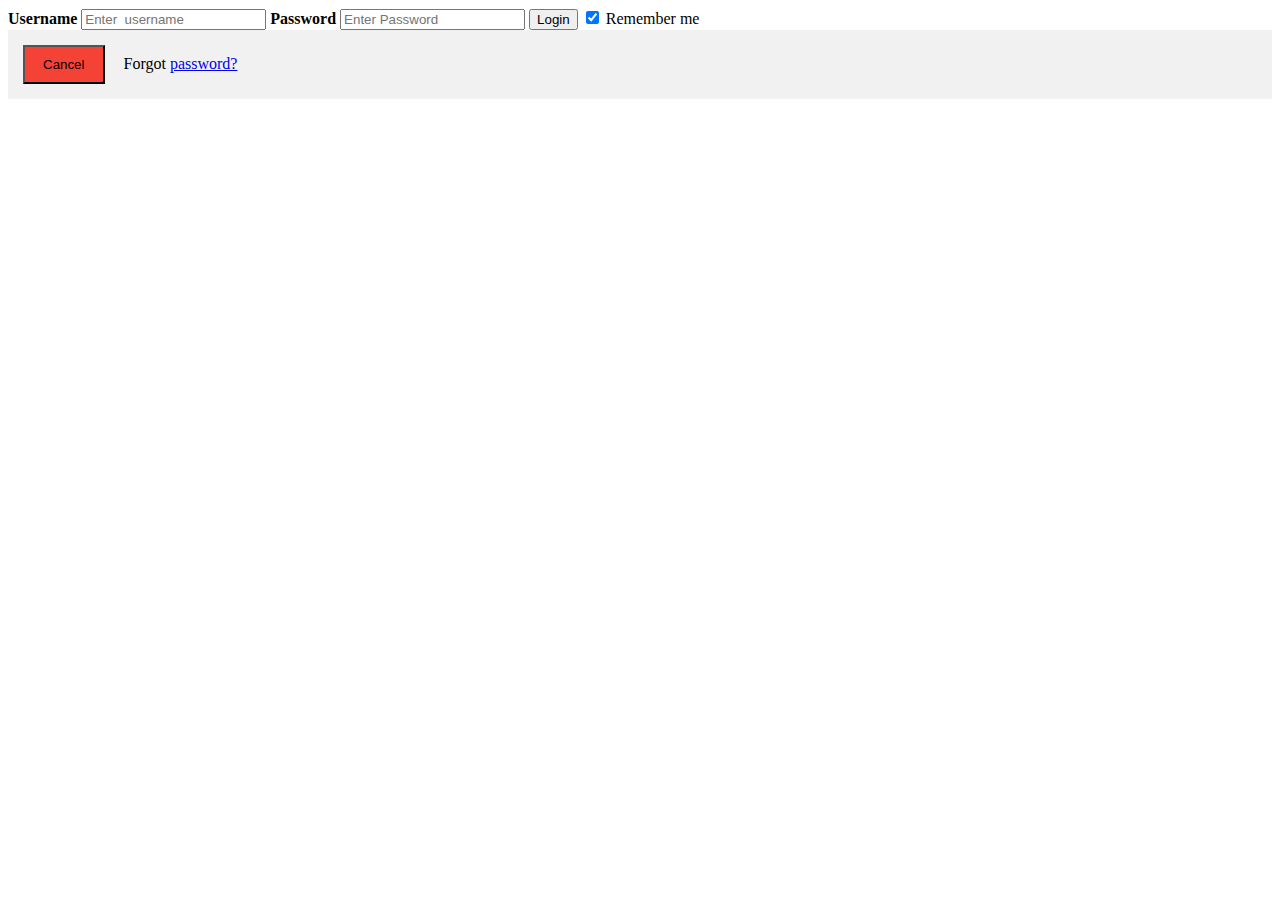
<file: login.html>
<html lang="en">
<head>
    <meta charset="UTF-8">
    <meta http-equiv="X-UA-Compatible" content="IE=edge">
    <meta name="viewport" content="width=device-width, initial-scale=1.0">
    <title>Login page</title>
    <!-- CSS only -->
    <link href="https://cdn.jsdelivr.net/npm/bootstrap@5.2.0-beta1/dist/css/bootstrap.min.css" rel="stylesheet" integrity="sha384-0evHe/X+R7YkIZDRvuzKMRqM+OrBnVFBL6DOitfPri4tjfHxaWutUpFmBp4vmVor" crossorigin="anonymous">
    <link rel="stylesheet" href="login.css">
</head>
<body>

    <form>
        <div class="container">
            <!--username-->
            <label for="uname"><b>Username</b></label>
            <input type="text" placeholder= "Enter  username"
            name="uname" required >
            <!--Password-->
            <label for="psw"><b>Password</b></label>
            <input type="text" placeholder="Enter Password"
            name="psw" required>
            <!--Buttons-->
            <button class="btn btn-primary" type="submit">Login</button>
        <label>

            <input type="checkbox" checked="checked"
             name="remember"> Remember me 
            
        </label>
        </div>

        <div class="container" style="background-color:#f1f1f1">
            <button type="button" class="cancelbtn">Cancel</button>
            <span class="psw">Forgot <a href="#">password?</a></span>
          </div>
    
    </form>
    
</body>
</html>
</file>
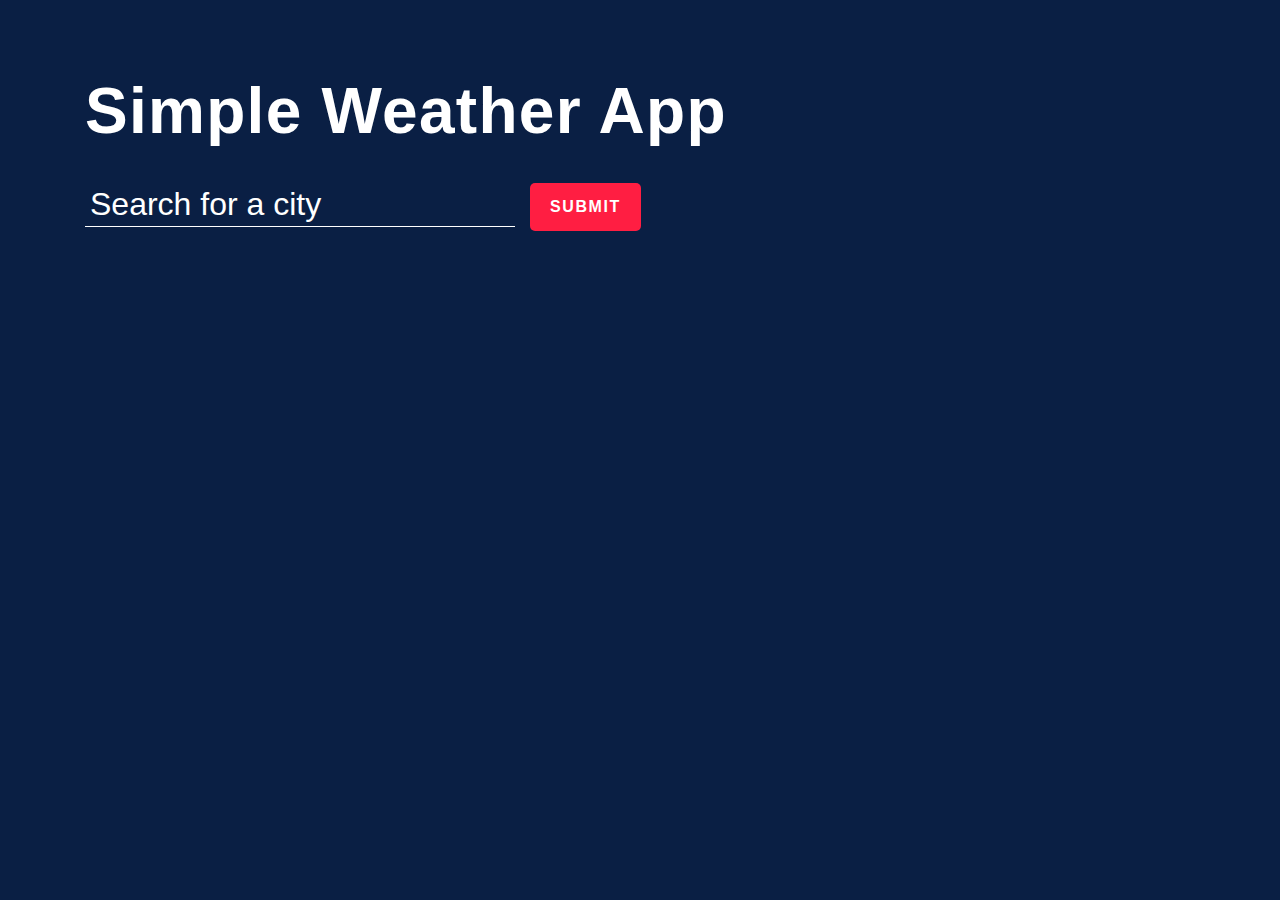
<file: weather/weather.html>
<!DOCTYPE html>  
 <html lang="en">  
 <head>  
   <meta charset="UTF-8">  
   <meta http-equiv="X-UA-Compatible" content="IE=edge">  
   <meta name="viewport" content="width=device-width, initial-scale=1.0">  
   <title>Weather App</title>  
   <link rel="stylesheet" href="weather.css">  
 </head>  
 <body>  
      <section class="top-banner">
        <div class="container">
          <h1 class="heading">Simple Weather App</h1>
          <form>
            <input type="text" placeholder="Search for a city" autofocus>
            <button type="submit">SUBMIT</button>
            <span class="msg"></span>
          </form>
        </div>
      </section>
      <section class="ajax-section">
        <div class="container">
          <ul class="cities"></ul>
        </div>
    </section>
   <script src="weather.js"></script>  
 </body >  
</html>
</file>
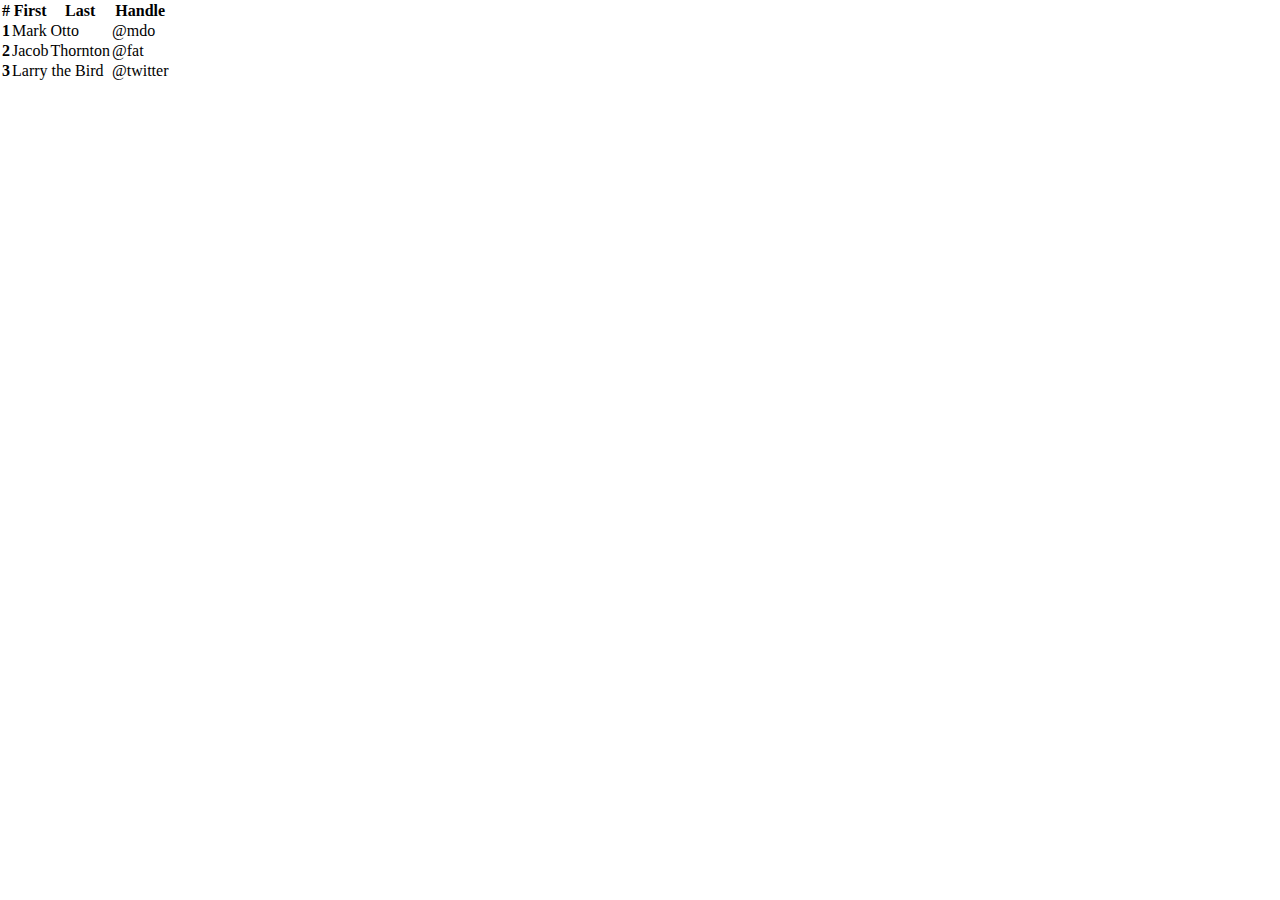
<file: website/box.html>
<html lang="en">
<head>
    <meta charset="UTF-8">
    <meta http-equiv="X-UA-Compatible" content="IE=edge">
    <meta name="viewport" content="width=device-width, initial-scale=1.0">
    <title>Document</title>
    <link rel="stylesheet" href="box.css">
    <!-- CSS only -->
<link href="https://cdn.jsdelivr.net/npm/bootstrap@5.2.0/dist/css/bootstrap.min.css" rel="stylesheet" integrity="sha384-gH2yIJqKdNHPEq0n4Mqa/HGKIhSkIHeL5AyhkYV8i59U5AR6csBvApHHNl/vI1Bx" crossorigin="anonymous">
<!-- JavaScript Bundle with Popper -->
<script src="https://cdn.jsdelivr.net/npm/bootstrap@5.2.0/dist/js/bootstrap.bundle.min.js" integrity="sha384-A3rJD856KowSb7dwlZdYEkO39Gagi7vIsF0jrRAoQmDKKtQBHUuLZ9AsSv4jD4Xa" crossorigin="anonymous"></script>


</head>
<body>
  
    <table class="table">
        <thead>
          <tr>
            <th scope="col">#</th>
            <th scope="col">First</th>
            <th scope="col">Last</th>
            <th scope="col">Handle</th>
          </tr>
        </thead>
        <tbody>
          <tr>
            <th scope="row">1</th>
            <td>Mark</td>
            <td>Otto</td>
            <td>@mdo</td>
          </tr>
          <tr>
            <th scope="row">2</th>
            <td>Jacob</td>
            <td>Thornton</td>
            <td>@fat</td>
          </tr>
          <tr>
            <th scope="row">3</th>
            <td colspan="2">Larry the Bird</td>
            <td>@twitter</td>
          </tr>
        </tbody>
      </table>    
</body>
</html>
</file>
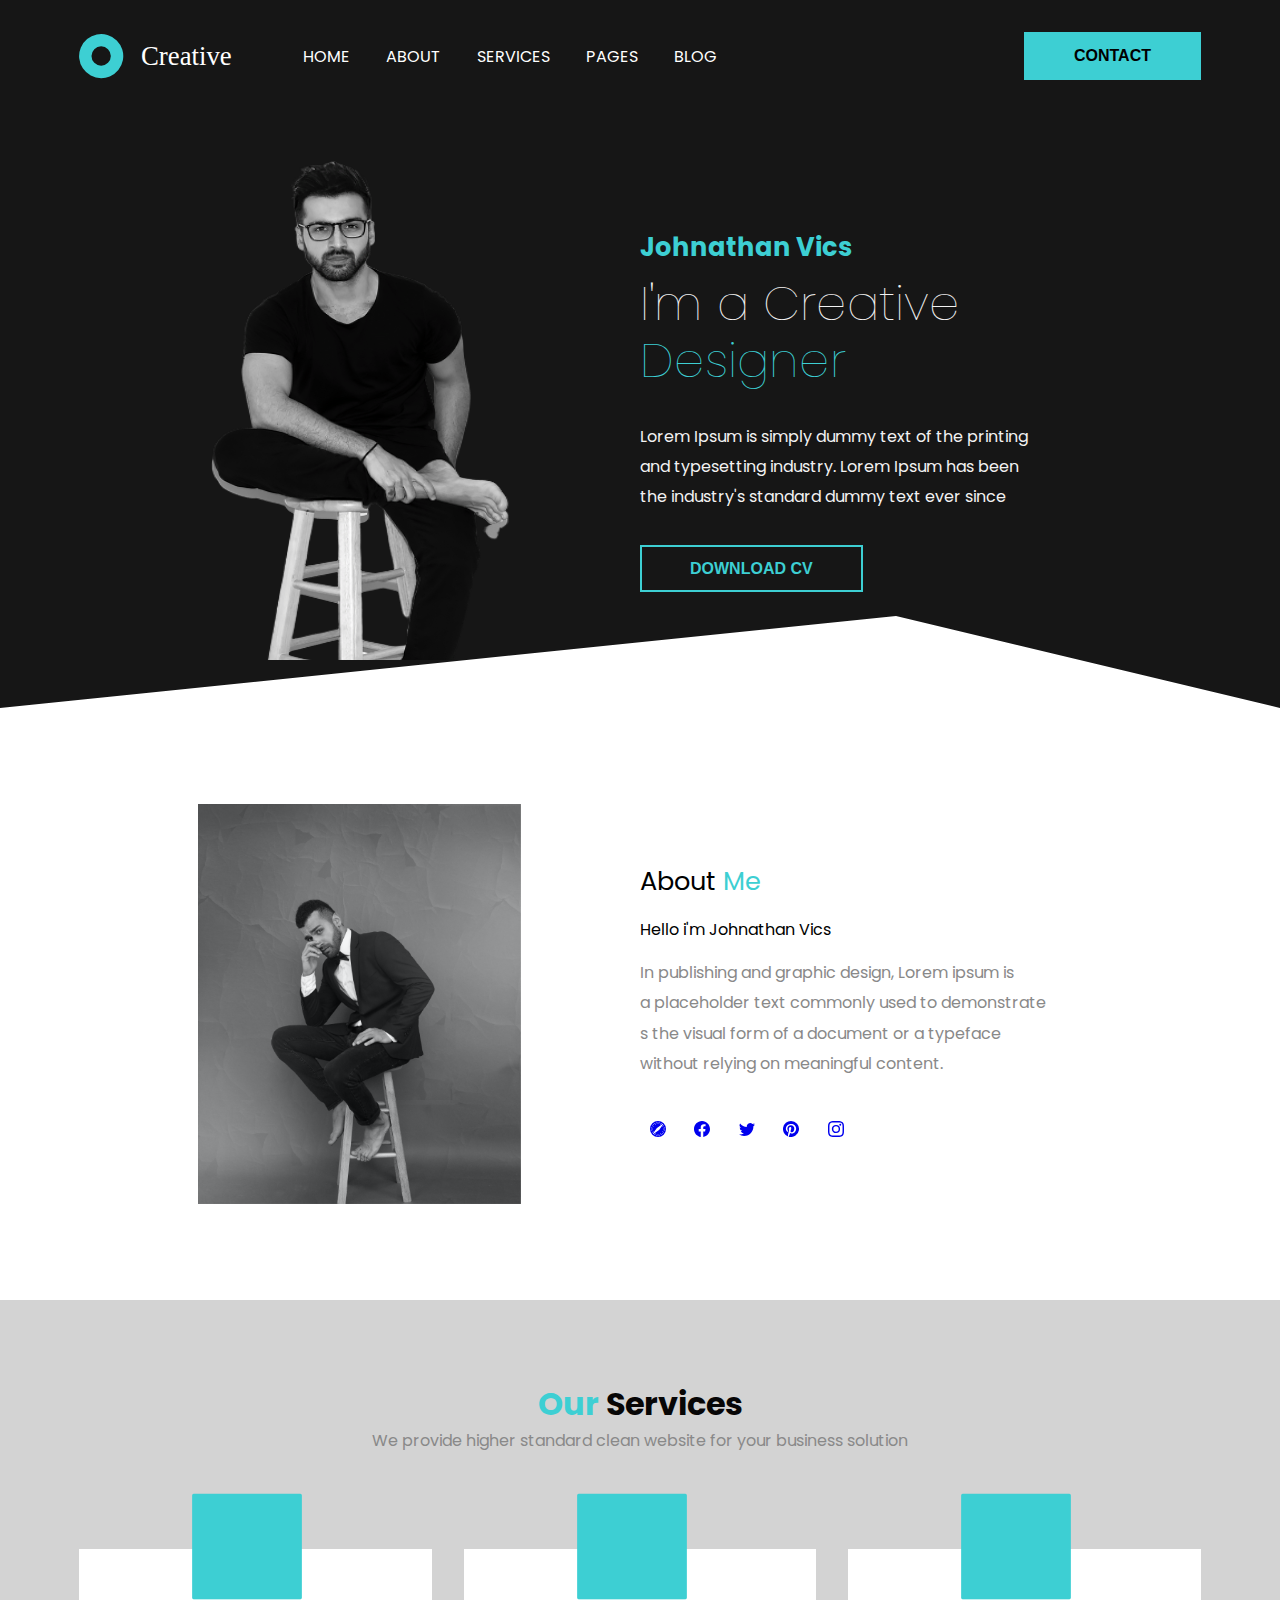
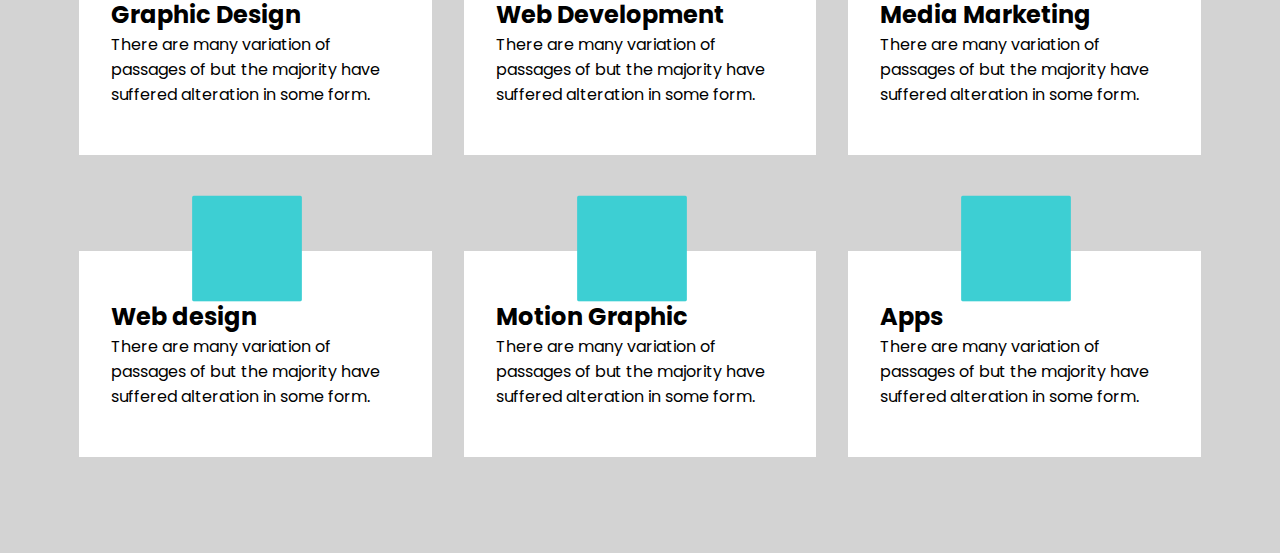
<file: website/Portfolio/portfolio.html>
<html lang="en">
<head>
    <meta charset="UTF-8">
    <meta http-equiv="X-UA-Compatible" content="IE=edge">
    <meta name="viewport" content="width=device-width, initial-scale=1.0">
    <title>Portfolio</title>
     <link rel="icon" type="image/x-icon" href="./images/vector.jpg">
    <link rel="preconnect" href="https://fonts.googleapis.com">
<link rel="preconnect" href="https://fonts.gstatic.com" crossorigin>
<link href="https://fonts.googleapis.com/css2?family=Poppins:wght@200;400;600&display=swap" rel="stylesheet">
<link rel="preconnect" href="https://fonts.googleapis.com">
<link rel="preconnect" href="https://fonts.gstatic.com" crossorigin>
<link href="https://fonts.googleapis.com/css2?family=Lato&family=Poppins:wght@200;400;600&display=swap" rel="stylesheet">
    <link rel="stylesheet" href="portfolio.css">
</head>
<body>
    <header>
        <div class="container">
        <nav class="flex items-centre justify-between">
            <div class="left flex items-centre">
                <div class="branding">
                    <img src="./images/logo.svg" alt="">
                </div>
                <div>
                    <a href="#">Home</a>
                    <a href="#me">About</a>
                    <a href="#our">Services</a>
                    <a href="#">Pages</a>
                    <a href="#">Blog</a>
                </div>
            </div>
            <div class="right">
                <button class="btn btn-primary">Contact</button>
            </div>
        </nav>
        <div class="hero flex items-centre justify-between">
            <div class="left flex-1 flex justify-centre">
                <img src="./images/man.png" alt="">
            </div>
            <div class="right flex-1 ">
                <h6>Johnathan Vics</h6>
                <h1>I'm a Creative <br><span>Designer</span></h1>
                <p>Lorem Ipsum is simply dummy text of 
                    the printing <br> and typesetting industry. 
                    Lorem Ipsum has been <br> the industry's 
                    standard dummy text ever since <br>
                </p>
             <div>
                   <button class="btn btn-secondary">DOWNLOAD CV</button>
            </div>
            </div>
        </div>
    </div>
    </header>

    <section id="me" class="about">
        <div class="container flex items-centre ">
            <div class="flex-1 flex justify-centre">
                <img  class="about-me-img" src="./images/man-2.png" alt="">
            </div>
            <div class="flex-1">
                <h1>About <span>Me</span></h1>
                <h3>Hello i'm Johnathan Vics</h3>
                <p>In publishing and graphic design, Lorem ipsum is <br> 
                    a placeholder text commonly used to demonstrate <br>s
                    the visual form of a document or a typeface <br>
                     without relying on meaningful content. 
                    </p>
                    <div class="social">
                        <a href="#"><svg xmlns="http://www.w3.org/2000/svg" width="16" height="16" fill="currentColor" class="bi bi-browser-safari" viewBox="0 0 16 16">
                            <path d="M8 16A8 8 0 1 0 8 0a8 8 0 0 0 0 16Zm.25-14.75v1.5a.25.25 0 0 1-.5 0v-1.5a.25.25 0 0 1 .5 0Zm0 12v1.5a.25.25 0 1 1-.5 0v-1.5a.25.25 0 1 1 .5 0ZM4.5 1.938a.25.25 0 0 1 .342.091l.75 1.3a.25.25 0 0 1-.434.25l-.75-1.3a.25.25 0 0 1 .092-.341Zm6 10.392a.25.25 0 0 1 .341.092l.75 1.299a.25.25 0 1 1-.432.25l-.75-1.3a.25.25 0 0 1 .091-.34ZM2.28 4.408l1.298.75a.25.25 0 0 1-.25.434l-1.299-.75a.25.25 0 0 1 .25-.434Zm10.392 6 1.299.75a.25.25 0 1 1-.25.434l-1.3-.75a.25.25 0 0 1 .25-.434ZM1 8a.25.25 0 0 1 .25-.25h1.5a.25.25 0 0 1 0 .5h-1.5A.25.25 0 0 1 1 8Zm12 0a.25.25 0 0 1 .25-.25h1.5a.25.25 0 1 1 0 .5h-1.5A.25.25 0 0 1 13 8ZM2.03 11.159l1.298-.75a.25.25 0 0 1 .25.432l-1.299.75a.25.25 0 0 1-.25-.432Zm10.392-6 1.299-.75a.25.25 0 1 1 .25.433l-1.3.75a.25.25 0 0 1-.25-.434ZM4.5 14.061a.25.25 0 0 1-.092-.341l.75-1.3a.25.25 0 0 1 .434.25l-.75 1.3a.25.25 0 0 1-.342.091Zm6-10.392a.25.25 0 0 1-.091-.342l.75-1.299a.25.25 0 1 1 .432.25l-.75 1.3a.25.25 0 0 1-.341.09ZM6.494 1.415l.13.483a.25.25 0 1 1-.483.13l-.13-.483a.25.25 0 0 1 .483-.13ZM9.86 13.972l.13.483a.25.25 0 1 1-.483.13l-.13-.483a.25.25 0 0 1 .483-.13ZM3.05 3.05a.25.25 0 0 1 .354 0l.353.354a.25.25 0 0 1-.353.353l-.354-.353a.25.25 0 0 1 0-.354Zm9.193 9.193a.25.25 0 0 1 .353 0l.354.353a.25.25 0 1 1-.354.354l-.353-.354a.25.25 0 0 1 0-.353ZM1.545 6.01l.483.13a.25.25 0 1 1-.13.483l-.483-.13a.25.25 0 1 1 .13-.482Zm12.557 3.365.483.13a.25.25 0 1 1-.13.483l-.483-.13a.25.25 0 1 1 .13-.483Zm-12.863.436a.25.25 0 0 1 .176-.306l.483-.13a.25.25 0 1 1 .13.483l-.483.13a.25.25 0 0 1-.306-.177Zm12.557-3.365a.25.25 0 0 1 .176-.306l.483-.13a.25.25 0 1 1 .13.483l-.483.13a.25.25 0 0 1-.306-.177ZM3.045 12.944a.299.299 0 0 1-.029-.376l3.898-5.592a.25.25 0 0 1 .062-.062l5.602-3.884a.278.278 0 0 1 .392.392L9.086 9.024a.25.25 0 0 1-.062.062l-5.592 3.898a.299.299 0 0 1-.382-.034l-.005-.006Zm3.143 1.817a.25.25 0 0 1-.176-.306l.129-.483a.25.25 0 0 1 .483.13l-.13.483a.25.25 0 0 1-.306.176ZM9.553 2.204a.25.25 0 0 1-.177-.306l.13-.483a.25.25 0 1 1 .483.13l-.13.483a.25.25 0 0 1-.306.176Z"/>
                          </svg></a>
                        <a href="#"><svg xmlns="http://www.w3.org/2000/svg" width="16" height="16" fill="currentColor" class="bi bi-facebook" viewBox="0 0 16 16">
                            <path d="M16 8.049c0-4.446-3.582-8.05-8-8.05C3.58 0-.002 3.603-.002 8.05c0 4.017 2.926 7.347 6.75 7.951v-5.625h-2.03V8.05H6.75V6.275c0-2.017 1.195-3.131 3.022-3.131.876 0 1.791.157 1.791.157v1.98h-1.009c-.993 0-1.303.621-1.303 1.258v1.51h2.218l-.354 2.326H9.25V16c3.824-.604 6.75-3.934 6.75-7.951z"/>
                          </svg></a>
                        <a href="#"><svg xmlns="http://www.w3.org/2000/svg" width="16" height="16" fill="currentColor" class="bi bi-twitter" viewBox="0 0 16 16">
                            <path d="M5.026 15c6.038 0 9.341-5.003 9.341-9.334 0-.14 0-.282-.006-.422A6.685 6.685 0 0 0 16 3.542a6.658 6.658 0 0 1-1.889.518 3.301 3.301 0 0 0 1.447-1.817 6.533 6.533 0 0 1-2.087.793A3.286 3.286 0 0 0 7.875 6.03a9.325 9.325 0 0 1-6.767-3.429 3.289 3.289 0 0 0 1.018 4.382A3.323 3.323 0 0 1 .64 6.575v.045a3.288 3.288 0 0 0 2.632 3.218 3.203 3.203 0 0 1-.865.115 3.23 3.23 0 0 1-.614-.057 3.283 3.283 0 0 0 3.067 2.277A6.588 6.588 0 0 1 .78 13.58a6.32 6.32 0 0 1-.78-.045A9.344 9.344 0 0 0 5.026 15z"/>
                          </svg></a>
                        <a href="#"><svg xmlns="http://www.w3.org/2000/svg" width="16" height="16" fill="currentColor" class="bi bi-pinterest" viewBox="0 0 16 16">
                            <path d="M8 0a8 8 0 0 0-2.915 15.452c-.07-.633-.134-1.606.027-2.297.146-.625.938-3.977.938-3.977s-.239-.479-.239-1.187c0-1.113.645-1.943 1.448-1.943.682 0 1.012.512 1.012 1.127 0 .686-.437 1.712-.663 2.663-.188.796.4 1.446 1.185 1.446 1.422 0 2.515-1.5 2.515-3.664 0-1.915-1.377-3.254-3.342-3.254-2.276 0-3.612 1.707-3.612 3.471 0 .688.265 1.425.595 1.826a.24.24 0 0 1 .056.23c-.061.252-.196.796-.222.907-.035.146-.116.177-.268.107-1-.465-1.624-1.926-1.624-3.1 0-2.523 1.834-4.84 5.286-4.84 2.775 0 4.932 1.977 4.932 4.62 0 2.757-1.739 4.976-4.151 4.976-.811 0-1.573-.421-1.834-.919l-.498 1.902c-.181.695-.669 1.566-.995 2.097A8 8 0 1 0 8 0z"/>
                          </svg></a>
                        <a href="#"><svg xmlns="http://www.w3.org/2000/svg" width="16" height="16" fill="currentColor" class="bi bi-instagram" viewBox="0 0 16 16">
                            <path d="M8 0C5.829 0 5.556.01 4.703.048 3.85.088 3.269.222 2.76.42a3.917 3.917 0 0 0-1.417.923A3.927 3.927 0 0 0 .42 2.76C.222 3.268.087 3.85.048 4.7.01 5.555 0 5.827 0 8.001c0 2.172.01 2.444.048 3.297.04.852.174 1.433.372 1.942.205.526.478.972.923 1.417.444.445.89.719 1.416.923.51.198 1.09.333 1.942.372C5.555 15.99 5.827 16 8 16s2.444-.01 3.298-.048c.851-.04 1.434-.174 1.943-.372a3.916 3.916 0 0 0 1.416-.923c.445-.445.718-.891.923-1.417.197-.509.332-1.09.372-1.942C15.99 10.445 16 10.173 16 8s-.01-2.445-.048-3.299c-.04-.851-.175-1.433-.372-1.941a3.926 3.926 0 0 0-.923-1.417A3.911 3.911 0 0 0 13.24.42c-.51-.198-1.092-.333-1.943-.372C10.443.01 10.172 0 7.998 0h.003zm-.717 1.442h.718c2.136 0 2.389.007 3.232.046.78.035 1.204.166 1.486.275.373.145.64.319.92.599.28.28.453.546.598.92.11.281.24.705.275 1.485.039.843.047 1.096.047 3.231s-.008 2.389-.047 3.232c-.035.78-.166 1.203-.275 1.485a2.47 2.47 0 0 1-.599.919c-.28.28-.546.453-.92.598-.28.11-.704.24-1.485.276-.843.038-1.096.047-3.232.047s-2.39-.009-3.233-.047c-.78-.036-1.203-.166-1.485-.276a2.478 2.478 0 0 1-.92-.598 2.48 2.48 0 0 1-.6-.92c-.109-.281-.24-.705-.275-1.485-.038-.843-.046-1.096-.046-3.233 0-2.136.008-2.388.046-3.231.036-.78.166-1.204.276-1.486.145-.373.319-.64.599-.92.28-.28.546-.453.92-.598.282-.11.705-.24 1.485-.276.738-.034 1.024-.044 2.515-.045v.002zm4.988 1.328a.96.96 0 1 0 0 1.92.96.96 0 0 0 0-1.92zm-4.27 1.122a4.109 4.109 0 1 0 0 8.217 4.109 4.109 0 0 0 0-8.217zm0 1.441a2.667 2.667 0 1 1 0 5.334 2.667 2.667 0 0 1 0-5.334z"/>
                          </svg></a>
                    </div>
            </div>
        </div>
    </section>

    <section class="services" id="our">
        <div class="container">
            <h1 class="section-heading"><span>Our</span> Services</h1>
            <p>We provide higher standard clean website for your business solution</p>
            <div class="card-wrapper">
                <div class="card  justify-centre">
                    <img src="./images/brush.svg" alt="">
                    <h2>Graphic Design</h2>
                    <p>There are many variation of passages of but the majority have suffered alteration in some form.
                    </p>
                </div>
                <div class="card">
                    <img src="./images/code.svg" alt="">
                    <h2>Web Development</h2>
                    <p>There are many variation of passages of but the majority have suffered alteration in some form.
                    </p>
                </div>
                <div class="card">
                    <img src="./images/brush.svg" alt="">
                    <h2>Media Marketing</h2>
                    <p>There are many variation of passages of but the majority have suffered alteration in some form.
                    </p>
                </div>
                <div class="card">
                    <img src="./images/brush.svg" alt="">
                    <h2>Web design</h2>
                    <p>There are many variation of passages of but the majority have suffered alteration in some form.
                    </p>
                </div>
                <div class="card">
                    <img src="./images/brush.svg" alt="">
                    <h2>Motion Graphic</h2>
                    <p>There are many variation of passages of but the majority have suffered alteration in some form.
                    </p>
                </div>
                <div class="card">
                    <img src="./images/brush.svg" alt="">
                    <h2>Apps</h2>
                    <p>There are many variation of passages of but the majority have suffered alteration in some form.
                    </p>
                </div>
            </div>
        </div>
    </section>
    
</body>
</html>
</file>
<file: login.css>
.form{
    border: 3px solid #f1f1f1;
}

.input[type=text], input[type=password] {
    width: 100%;
    padding: 12px 20px;
    margin: 8px 0;
    display: inline-block;
    border: 1px solid #ccc;
    box-sizing: border-box;
  }

  .btn-btn-primary {
    background-color: #04AA6D;
    color: white;
    padding: 14px 20px;
    margin: 8px 0;
    border: none;
    cursor: pointer;
    width: 100%;
  }

  button:hover {
    opacity: 0.8;
  }

  .cancelbtn {
    width: auto;
    padding: 10px 18px;
    background-color: #f44336;
    margin: 15px 15px 15px 15px;
  }

  .conatainer{
    padding: 14px;
  }

  .span.psw{
    float: none;
    padding-top:16px ;
  }
</file>
<file: weather/weather.css>
:root {
    --bg_main: #0a1f44;
    --text_light: #fff;
    --text_med: #53627c;
    --text_dark: #1e2432;
    --red: #ff1e42;
    --darkred: #c3112d;
    --orange: #ff8c00;
  }
  
  * {
    margin: 0;
    padding: 0;
    box-sizing: border-box;
    font-weight: normal;
  }
  
  a {
    color: inherit;
    text-decoration: none;
  }
  
  button {
    cursor: pointer;
  }
   
  input {
    -webkit-appearance: none;
  }
   
  button,
  input {
    border: none;
    background: none;
    outline: none;
    color: inherit;
  }
  
  img {
    display: block;
    max-width: 100%;
    height: auto;
  }
  
  ul {
    list-style: none;
  }
  
  body {
    font: 1rem/1.3 "Roboto", sans-serif;
    background: var(--bg_main);
    color: var(--text_dark);
    padding: 70px;
  }
  
  .container {
    width: 100%;
    max-width: 1200px;
    margin: 0 auto;
    padding: 0 15px;
  }
  
  
  /* SECTION #1
  –––––––––––––––––––––––––––––––––––––––––––––––––– */
  .top-banner {
    color: var(--text_light);
  }
  
  .heading {
    font-weight: bold;
    font-size: 4rem;
    letter-spacing: 0.02em;
    padding: 0 0 30px 0;
  }
  
  .top-banner form {
    position: relative;
    display: flex;
    align-items: center;
  }
  
  .top-banner form input {
    font-size: 2rem;
    height: 40px;
    padding: 5px 5px 10px;
    border-bottom: 1px solid;
  }
  
  .top-banner form input::placeholder {
    color: currentColor; 
  }
  
  .top-banner form button {
    font-size: 1rem;
    font-weight: bold;
    letter-spacing: 0.1em;
    padding: 15px 20px;
    margin-left: 15px;
    border-radius: 5px;
    background: var(--red);
    transition: background 0.3s ease-in-out;
  }
  
  .top-banner form button:hover {
    background: var(--darkred);
  }
  
  .top-banner form .msg {
    position: absolute;
    bottom: -40px;
    left: 0;
    max-width: 450px;
    min-height: 40px;
  }
  
  
  /* SECTION #2
  –––––––––––––––––––––––––––––––––––––––––––––––––– */
  .ajax-section {
    margin: 70px 0 20px;
  }
  
  .ajax-section .cities {
    display: grid;
    grid-gap: 32px 20px;
    grid-template-columns: repeat(4, 1fr);
  }
  
  .ajax-section .city {
    position: relative;
    padding: 40px 10%;
    border-radius: 20px;
    background: var(--text_light);
    color: var(--text_med);
  }
  
  .ajax-section .city::after {
    content: '';
    width: 90%;
    height: 50px;
    position: absolute;
    bottom: -12px;
    left: 5%;
    z-index: -1;
    opacity: 0.3;
    border-radius: 20px;
    background: var(--text_light);
  }
  
  .ajax-section figcaption {
    margin-top: 10px;
    text-transform: uppercase;
    letter-spacing: 0.05em;
  }
  
  .ajax-section .city-temp {
    font-size: 5rem;
    font-weight: bold;
    margin-top: 10px;
    color: var(--text_dark);
  }
  
  .ajax-section .city sup {
    font-size: 0.5em;
  }
  
  .ajax-section .city-name sup {
    padding: 0.2em 0.6em;
    border-radius: 30px;
    color: var(--text_light);
    background: var(--orange);
  }
  
  .ajax-section .city-icon {
    margin-top: 10px;
    width: 100px;
    height: 100px;
  }
  
  
  /* FOOTER
  –––––––––––––––––––––––––––––––––––––––––––––––––– */
  .page-footer {
    text-align: right;
    font-size: 1rem;
    color: var(--text_light);
    margin-top: 40px;
  }
  
  .page-footer span {
    color: var(--red);
  }
  
  
  /* MQ
  –––––––––––––––––––––––––––––––––––––––––––––––––– */
  @media screen and (max-width: 1000px) {
    body {
      padding: 30px;
    }
    
    .ajax-section .cities {
      grid-template-columns: repeat(3, 1fr);
    }
  }
  
  @media screen and (max-width: 700px) {
    .heading,
    .ajax-section .city-temp {
      font-size: 3rem;
    }
    
    .ajax-section {
      margin-top: 20px;
    }
    
    .top-banner form {
      flex-direction: column;
      align-items: flex-start;
    }
    
    .top-banner form input,
    .top-banner form button {
      width: 100%;
    }
  
    .top-banner form button {
      margin: 20px 0 0 0;
    }
    
    .top-banner form .msg {
      position: static;
      max-width: none;
      min-height: 0;
      margin-top: 10px;
    }
  
    .ajax-section .cities {
      grid-template-columns: repeat(2, 1fr);
    }
  }
  
  @media screen and (max-width: 500px) {
    body {
      padding: 15px;
    }
    
    .ajax-section .cities {
      grid-template-columns: repeat(1, 1fr);
    }
  }
  
  
  /* API Key banner
  –––––––––––––––––––––––––––––––––––––––––––––––––– */
  .api {
    background: #fffbbc;
    position: fixed;
    top: 0;
    left: 0;
    width: 100%;
    padding: 10px;
  }
  
  .api a {
    text-decoration: underline;
  }
  
  .api a:hover {
    text-decoration: none;
  }
</file>
<file: website/box.css>
*{
    margin: 0;
    padding: 0;
    box-sizing: border-box;
}

section{
    background-image: linear-gradient(rgba(0,0,0,0.5)rgba(0,0,0,0.5), url(images/image_2.jpg));
}
</file>
<file: website/Portfolio/portfolio.css>
*{
    margin: 0;
    padding: 0;
    box-sizing: border-box;
    -webkit-font-smotthing:antialiased;
}

:root{
    --primary:#3dcfd3;
    --dark:#161616;
    --pure:#ffff;
    --ternary:#898989;
    --light:#f2f2f2;
}

body{
    font-family: 'poppins' ,sans-serif;
}

header{
    background-color: #161616;
    clip-path:polygon(0 0, 100% 0, 100% 100%, 70% 87%, 0 100%);
    
}

.container{
    max-width: 1152px;
    padding: 0 15px;
    margin: 0 auto;
}

header nav .left a{
    color: #ffff;
    text-decoration: none;
    margin-right: 2rem;
    text-transform: uppercase;
}

header nav .left a:hover{
    color: #3dcfd3;
    transition: 0.3s;
}

.flex{
    display: flex;
}

.items-centre{
    align-items: center;

}

.justify-between{
    justify-content: space-between;
}

header nav{
    padding: 2rem 0;
}

header nav .branding{
    margin-right: 3rem;
}

.btn{
    padding: 0.8rem 3rem;
    font-size: 1rem;
    font-weight: 600;
    border: 2px solid transparent;
    outline: none;
    cursor: pointer;
    text-transform: uppercase;
    transition: all 1s ease;
}

.btn-primary{
   background: #3dcfd3;
}

.btn-primary:hover{
    background: transparent;
    border-color: #3dcfd3;
    color: #3dcfd3;
}

.hero{
    padding: 3rem 0;
}
.hero .left img{
        width: 300px;
        height: 500px;
}

.branding img{
    height: 3rem;
    width: 11rem;
}

.hero .right{
    color: #f2f2f2;
}

.hero .right h6{
    font-size: 1.6rem;
    color: #3dcfd3;
    margin-bottom: 0.5rem;
}

.hero .right h1{
    font-size: 3rem;
    font-weight: 100; 
    line-height: 1.2;
    margin-bottom: 2rem;
}
.hero .right h1 span{
    color: #3dcfd3;
}

.hero .right p{
    line-height: 1.9;
    margin-bottom: 2rem;   
}

.btn-secondary{
    background: transparent;
    color: #3dcfd3;
      border-color: #3dcfd3;
}

.btn-secondary:hover{
    background: #3dcfd3;
    color: #161616;
}

.flex-1{
    flex: 1;
}

.justify-centre{
    justify-content: center;
}

section{
    padding: 6rem 0;
}

section.about .about-me-img{
    height: 400px;

}

section.about h1{
    margin-bottom: 1rem;
    font-size: 1.6rem;
    font-weight: 400;
}

section.about h1 span{
    color: #3dcfd3;
}

section.about h3{
    font-size: 1rem;
    margin-bottom: 1rem;
    font-weight: 400;
}

section.about p{
    font-family: 'poppins' sans-serif;
    color: #898989;
    line-height: 1.9;
    margin-bottom: 2rem;
}


section.about .social{
    display: flex;
}

section.about .social a{
    display: flex;
    align-items: center;
    justify-content: center;
    width: 35px;
    height: 35px;
    border-radius: 50%;
    margin-right: 0.6rem;
}

section.about .social a:hover{
    background: #3dcfd3;
}

.about:hover{
    color: #ff4d4d;
   
}       

.section-heading{
    color: #070606;
    text-align: center;
    margin-bottom: 1rem;
    line-height: 0.5;

}

.section-heading span{
    color: #3dcfd3;
}

.section-heading +p{
    color: #898989;
    font-family: 'poppins' sans-serif;
    margin-bottom: 6rem;
    text-align: center;
}

.card-wrapper{
    display: grid;
    grid-template-columns: repeat(3, 1fr);
    grid-column-gap: 2rem;
    grid-row-gap: 6rem;
}

section.services{
        background: lightgray;    
}

.card-wrapper .card{
    background: #ffff;
    padding: 3rem 2rem;
    position: relative;
}

.card-wrapper .card img{
    position: absolute;
    top: -3.5rem;
    left: 32%;
}
</file>
